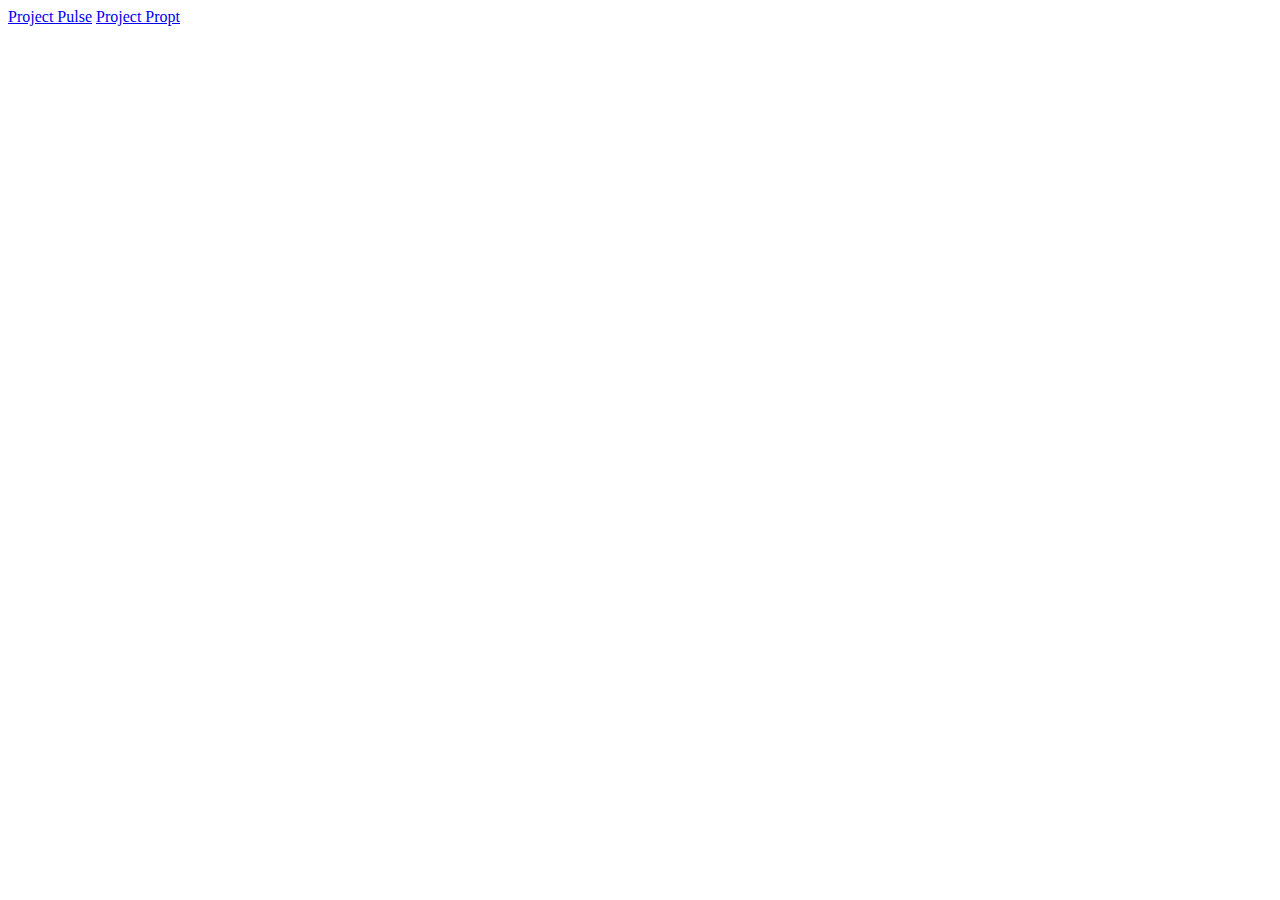
<file: index.html>
<!DOCTYPE html>
<html lang="ru">
<head>
    <meta charset="UTF-8">
    <meta name="viewport" content="width=device-width, initial-scale=1.0">
    <title>portfolio</title>
</head>
<body>
    <header>
        <a href="pulse/index.html">Project Pulse</a>
        <a href="propt/index.html">Project Propt</a>
    </header>
</body>
</html>
</file>
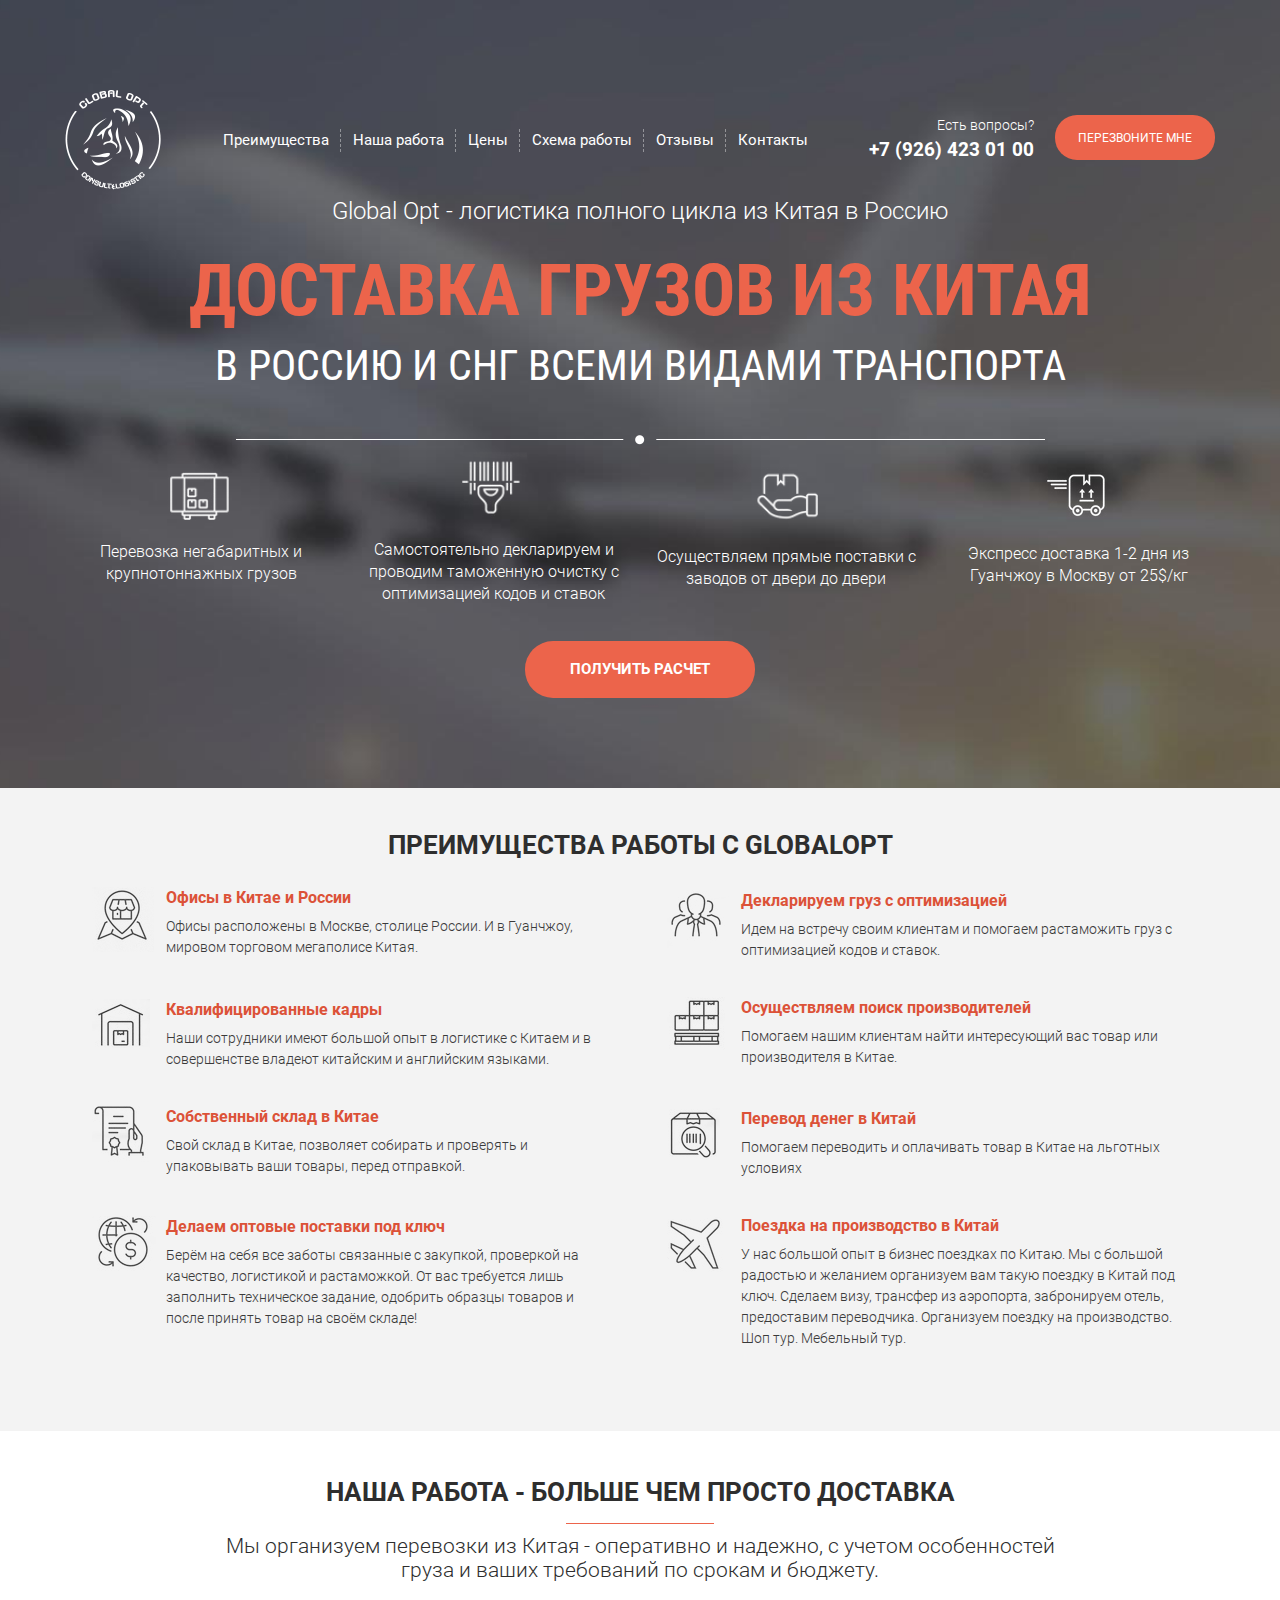
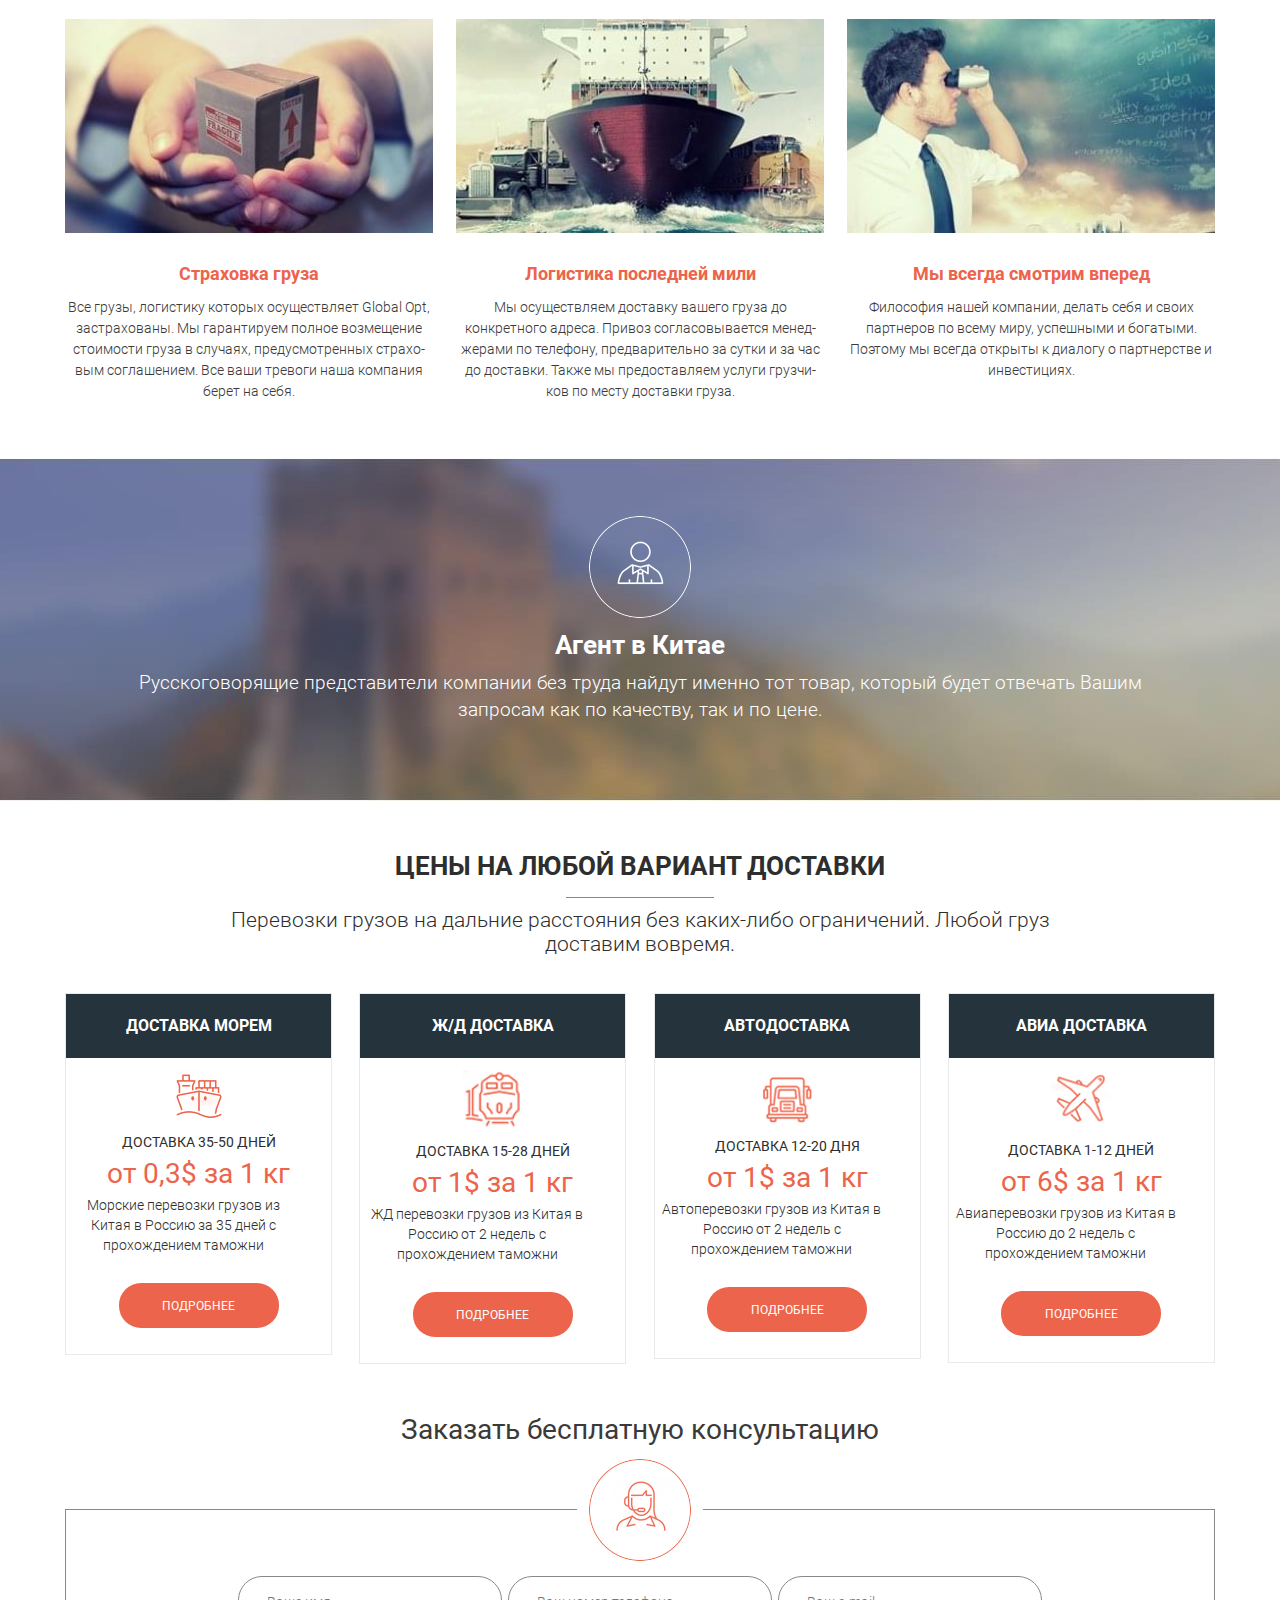
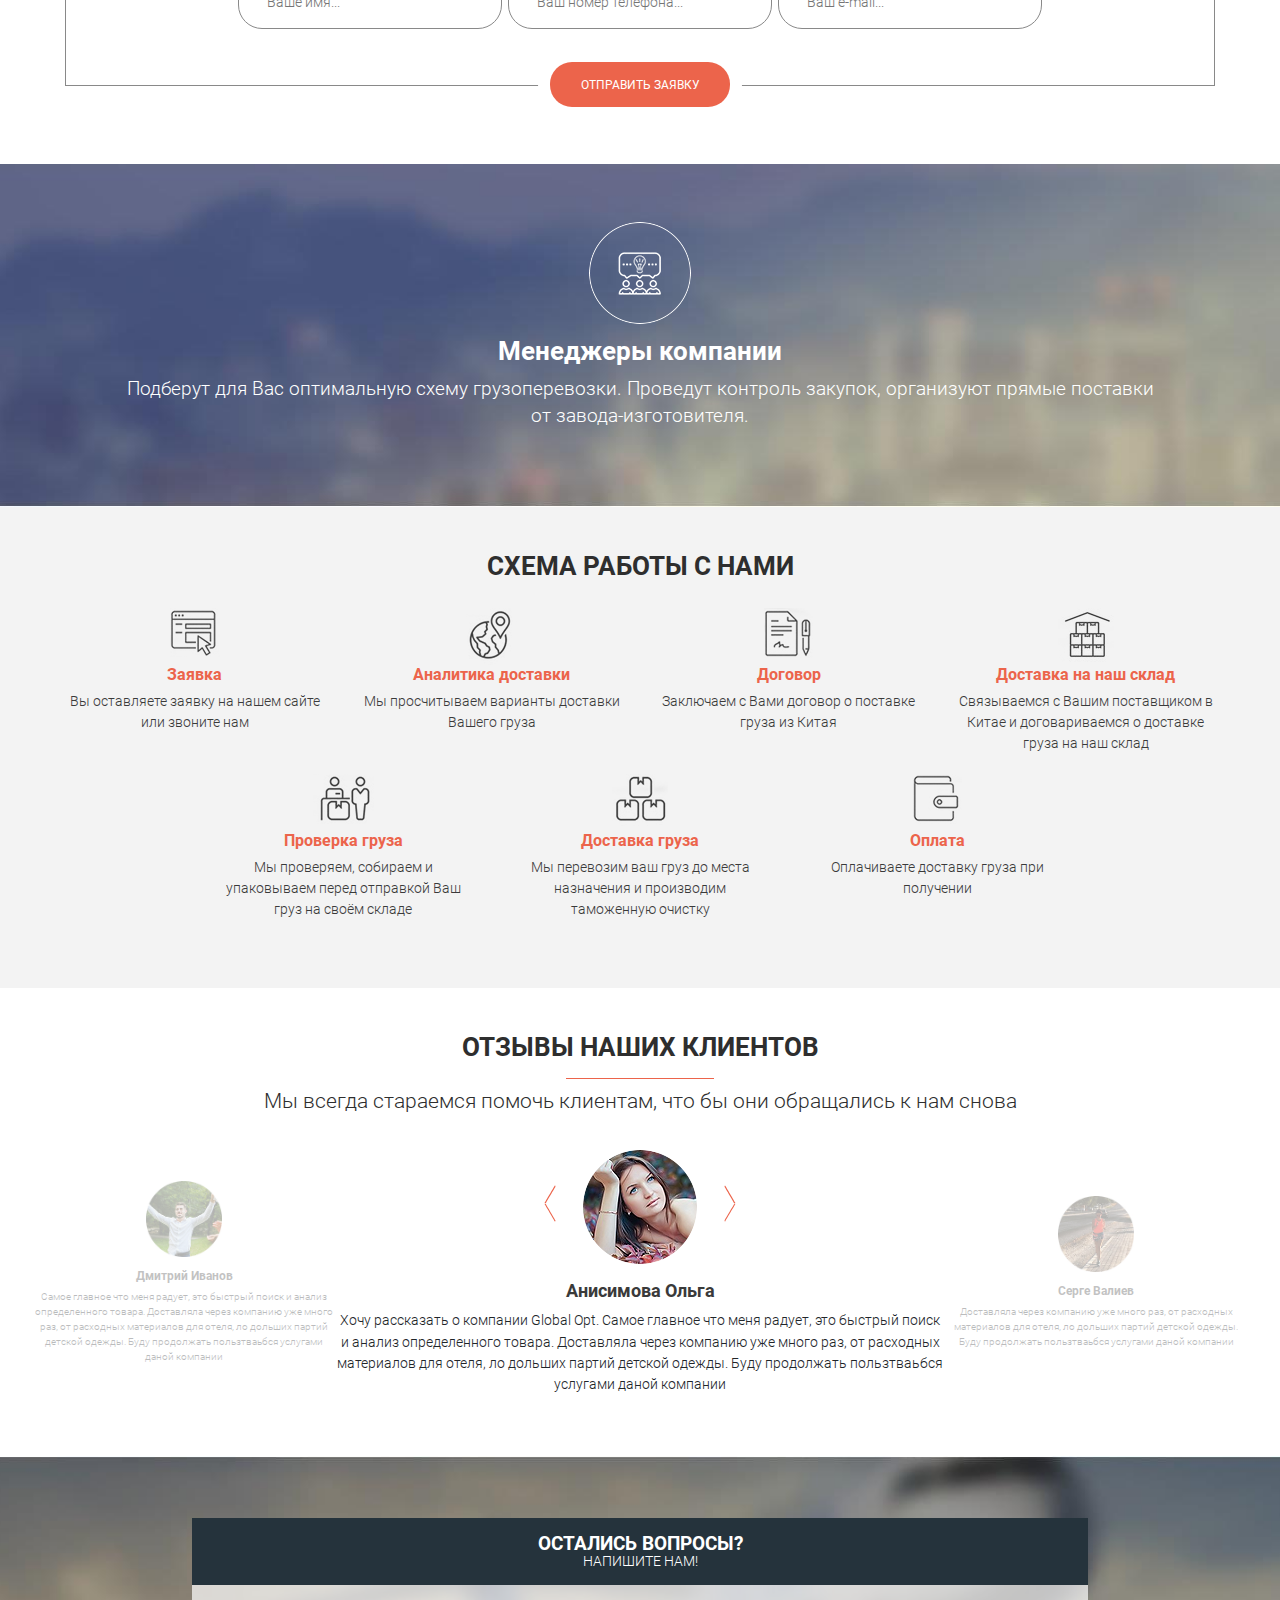
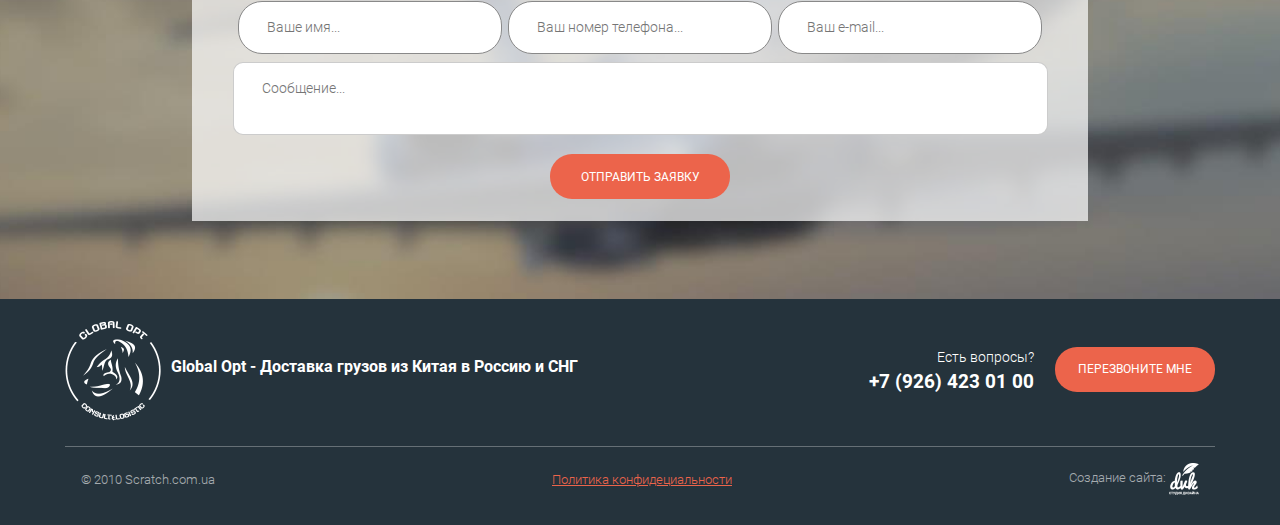
<file: propt/index.html>
<!DOCTYPE html><html lang="ru"><head><meta charset="UTF-8"><meta name="viewport" content="width=device-width,initial-scale=1"><title>Доставка грузов</title><link rel="stylesheet" href="css/styles.min.css"><link rel="icon" href="icons/favicon.ico" type="image/x-icon"></head><body><div class="promo" id="up"><div class="container"><header class="header"><a href="#promo" class="header__logo"><img src="icons/promo/logo.png" alt="logo"></a><div class="menu" id="menu"><div class="hamburger" id="hamburger"><span></span> <span></span> <span></span></div></div><nav class="header__nav" id="nav"><a href="#features" class="header__link">Преимущества</a> <a href="#work" class="header__link">Наша работа</a> <a href="#price" class="header__link">Цены</a> <a href="#scheme" class="header__link">Схема работы</a> <a href="#feedback" class="header__link">Отзывы</a> <a href="#map" class="header__link">Контакты</a></nav><div class="callback"><div class="callback__call"><div class="callback__text">Есть вопросы?</div><a href="tel:79264230100" class="callback__phone">+7 (926) 423 01 00</a></div><button class="btn btn_call call">Перезвоните мне</button></div></header><div class="promo__text">Global Opt - логистика полного цикла из Китая в Россию</div><h1 class="promo__header">ДОСТАВКА ГРУЗОВ ИЗ КИТАЯ</h1><h2 class="promo__subheader">В РОССИЮ И СНГ ВСЕМИ ВИДАМИ ТРАНСПОРТА</h2><div class="promo__line"><img src="icons/promo/line.png" alt="line"></div><div class="promo__list"><div class="promo__list-item"><div class="promo__img"><img src="icons/promo/icon1.png" alt="icon1"></div><div class="promo__descr">Перевозка негабаритных и крупнотоннажных грузов</div></div><div class="promo__list-item"><div class="promo__img"><img src="icons/promo/icon2.png" alt="icon2"></div><div class="promo__descr">Самостоятельно декларируем и проводим таможенную очистку с оптимизацией кодов и ставок</div></div><div class="promo__list-item"><div class="promo__img"><img src="icons/promo/icon3.png" alt="icon3"></div><div class="promo__descr">Осуществляем прямые поставки с заводов от двери до двери</div></div><div class="promo__list-item"><div class="promo__img"><img src="icons/promo/icon4.png" alt="icon4"></div><div class="promo__descr">Экспресс доставка 1-2 дня из Гуанчжоу в Москву от 25$/кг</div></div></div><button class="btn btn_big call">Получить расчет</button></div></div><section class="features" id="features"><div class="container"><h3 class="title">Преимущества работы с GlobalOpt</h3><div class="features__items"><div class="features__item"><div class="features__img"><img src="icons/features/item1.png" alt=""></div><div class="features__text"><div class="features__title">Офисы в Китае и России</div><div class="features__descr">Офисы расположены в Москве, столице России. И в Гуанчжоу, мировом торговом мегаполисе Китая.</div></div></div><div class="features__item"><div class="features__img"><img src="icons/features/item2.png" alt=""></div><div class="features__text"><div class="features__title">Декларируем груз с оптимизацией</div><div class="features__descr">Идем на встречу своим клиентам и помогаем растаможить груз с оптимизацией кодов и ставок.</div></div></div><div class="features__item"><div class="features__img"><img src="icons/features/item3.png" alt=""></div><div class="features__text"><div class="features__title">Квалифицированные кадры</div><div class="features__descr">Наши сотрудники имеют большой опыт в логистике с Китаем и в совершенстве владеют китайским и английским языками.</div></div></div><div class="features__item"><div class="features__img"><img src="icons/features/item4.png" alt=""></div><div class="features__text"><div class="features__title">Осуществляем поиск производителей</div><div class="features__descr">Помогаем нашим клиентам найти интересующий вас товар или производителя в Китае.</div></div></div><div class="features__item"><div class="features__img"><img src="icons/features/item5.png" alt=""></div><div class="features__text"><div class="features__title">Собственный склад в Китае</div><div class="features__descr">Свой склад в Китае, позволяет собирать и проверять и упаковывать ваши товары, перед отправкой.</div></div></div><div class="features__item"><div class="features__img"><img src="icons/features/item6.png" alt=""></div><div class="features__text"><div class="features__title">Перевод денег в Китай</div><div class="features__descr">Помогаем переводить и оплачивать товар в Китае на льготных условиях</div></div></div><div class="features__item"><div class="features__img"><img src="icons/features/item7.png" alt=""></div><div class="features__text"><div class="features__title">Делаем оптовые поставки под ключ</div><div class="features__descr">Берём на себя все заботы связанные с закупкой, проверкой на качество, логистикой и растаможкой. От вас требуется лишь заполнить техническое задание, одобрить образцы товаров и после принять товар на своём складе!</div></div></div><div class="features__item"><div class="features__img"><img src="icons/features/item8.png" alt=""></div><div class="features__text"><div class="features__title">Поездка на производство в Китай</div><div class="features__descr">У нас большой опыт в бизнес поездках по Китаю. Мы с большой радостью и желанием организуем вам такую поездку в Китай под ключ. Сделаем визу, трансфер из аэропорта, забронируем отель, предоставим переводчика. Организуем поездку на производство. Шоп тур. Мебельный тур.</div></div></div></div></div></section><section class="work" id="work"><div class="container"><h3 class="title title_lined">Наша работа - больше чем просто доставка</h3><div class="subtitle">Мы организуем перевозки из Китая - оперативно и надежно, с учетом особенностей груза и ваших требований по срокам и бюджету.</div><div class="work__items"><div class="work__item"><div class="work__img"><img src="img/features/img_features1.jpg" alt="features"></div><div class="work__title">Страховка груза</div><div class="work__descr">Все грузы, логистику которых осуществляет Global Opt, застрахованы. Мы гарантируем полное возмещение стоимости груза в случаях, предусмотренных страхо- вым соглашением. Все ваши тревоги наша компания берет на себя.</div></div><div class="work__item"><div class="work__img"><img src="img/features/img_features2.jpg" alt="features"></div><div class="work__title">Логистика последней мили</div><div class="work__descr">Мы осуществляем доставку вашего груза до конкретного адреса. Привоз согласовывается менед- жерами по телефону, предварительно за сутки и за час до доставки. Также мы предоставляем услуги грузчи- ков по месту доставки груза.</div></div><div class="work__item"><div class="work__img"><img src="img/features/img_features3.jpg" alt="features"></div><div class="work__title">Мы всегда смотрим вперед</div><div class="work__descr">Философия нашей компании, делать себя и своих партнеров по всему миру, успешными и богатыми. Поэтому мы всегда открыты к диалогу о партнерстве и инвестициях.</div></div></div></div></section><section class="agent"><div class="container"><img src="icons/agent.png" alt="agent" class="agent__img"><h3 class="agent__title">Агент в Китае</h3><div class="agent__subtitle">Русскоговорящие представители компании без труда найдут именно тот товар, который будет отвечать Вашим запросам как по качеству, так и по цене.</div></div></section><section class="price" id="price"><div class="container"><h3 class="title title_lined">Цены на любой вариант доставки</h3><div class="subtitle">Перевозки грузов на дальние расстояния без каких-либо ограничений. Любой груз доставим вовремя.</div><div class="price__items"><div class="price-item"><div class="price-item__header">Доставка морем</div><div class="price-item__icon"><img src="icons/delivery/item_delivery1.png" alt=""></div><div class="price-item__subheader">Доставка 35-50 дней</div><div class="price-item__price">от 0,3$ за 1 кг</div><div class="price-item__descr">Морские перевозки грузов из Китая в Россию за 35 дней с прохождением таможни</div><button class="btn btn_ma call">Подробнее</button></div><div class="price-item"><div class="price-item__header">Ж/Д доставка</div><div class="price-item__icon"><img src="icons/delivery/item_delivery2.png" alt=""></div><div class="price-item__subheader">Доставка 15-28 дней</div><div class="price-item__price">от 1$ за 1 кг</div><div class="price-item__descr">ЖД перевозки грузов из Китая в Россию от 2 недель с прохождением таможни</div><button class="btn btn_ma call">Подробнее</button></div><div class="price-item"><div class="price-item__header">Автодоставка</div><div class="price-item__icon"><img src="icons/delivery/item_delivery3.png" alt=""></div><div class="price-item__subheader">Доставка 12-20 дня</div><div class="price-item__price">от 1$ за 1 кг</div><div class="price-item__descr">Автоперевозки грузов из Китая в Россию от 2 недель с прохождением таможни</div><button class="btn btn_ma call">Подробнее</button></div><div class="price-item"><div class="price-item__header">Авиа доставка</div><div class="price-item__icon"><img src="icons/delivery/item_delivery4.png" alt=""></div><div class="price-item__subheader">Доставка 1-12 дней</div><div class="price-item__price">от 6$ за 1 кг</div><div class="price-item__descr">Авиаперевозки грузов из Китая в Россию до 2 недель с прохождением таможни</div><button class="btn btn_ma call">Подробнее</button></div></div></div></section><section class="consultation"><div class="container"><h3 class="consultation__header">Заказать бесплатную консультацию</h3><div class="consultation__box"><div class="consultation__icon"><img src="icons/delivery/icon_consultation.png" alt="consultation__icon"></div><form action="#" class="order-form" id="form_consultation"><div><input required type="text" name="name" class="order-form__input" placeholder="Ваше имя..."></div><div><input required type="number" name="phone" class="order-form__input" placeholder="Ваш номер телефона..."></div><div><input required type="email" name="email" class="order-form__input" placeholder="Ваш e-mail..."></div><button class="btn btn_positioned">Отправить заявку</button></form></div></div></section><section class="agent agent_second-bg"><div class="container"><img src="icons/icon_manager.png" alt="manager" class="agent__img"><h3 class="agent__title">Менеджеры компании</h3><div class="agent__subtitle">Подберут для Вас оптимальную схему грузоперевозки. Проведут контроль закупок, организуют прямые поставки от завода-изготовителя.</div></div></section><section class="scheme" id="scheme"><h3 class="title">Схема работы с нами</h3><div class="scheme__items"><div class="scheme__item"><div class="scheme__img"><img src="icons/scheme/icon_scheme1.png" alt="icon1"></div><div class="scheme__title">Заявка</div><div class="scheme__text">Вы оставляете заявку на нашем сайте или звоните нам</div></div><div class="scheme__item"><div class="scheme__img"><img src="icons/scheme/icon_scheme2.png" alt="icon2"></div><div class="scheme__title">Аналитика доставки</div><div class="scheme__text">Мы просчитываем варианты доставки Вашего груза</div></div><div class="scheme__item"><div class="scheme__img"><img src="icons/scheme/icon_scheme3.png" alt="icon3"></div><div class="scheme__title">Договор</div><div class="scheme__text">Заключаем с Вами договор о поставке груза из Китая</div></div><div class="scheme__item"><div class="scheme__img"><img src="icons/scheme/icon_scheme4.png" alt="icon4"></div><div class="scheme__title">Доставка на наш склад</div><div class="scheme__text">Связываемся с Вашим поставщиком в Китае и договариваемся о доставке груза на наш склад</div></div><div class="scheme__item"><div class="scheme__img"><img src="icons/scheme/icon_scheme5.png" alt="icon5"></div><div class="scheme__title">Проверка груза</div><div class="scheme__text">Мы проверяем, собираем и упаковываем перед отправкой Ваш груз на своём складе</div></div><div class="scheme__item"><div class="scheme__img"><img src="icons/scheme/icon_scheme6.png" alt="icon6"></div><div class="scheme__title">Доставка груза</div><div class="scheme__text">Мы перевозим ваш груз до места назначения и производим таможенную очистку</div></div><div class="scheme__item"><div class="scheme__img"><img src="icons/scheme/icon_scheme7.png" alt="icon7"></div><div class="scheme__title">Оплата</div><div class="scheme__text">Оплачиваете доставку груза при получении</div></div></div></section><section class="feedback" id="feedback"><h3 class="title title_lined">отзывы наших клиентов</h3><div class="subtitle">Мы всегда стараемся помочь клиентам, что бы они обращались к нам снова</div><div class="feedback__slider"><div class="feedback__item"><div class="feedback__img"><div class="feedback__left"></div><img src="icons/feedback/feedback2.jpg" alt="user1"><div class="feedback__right"></div></div><div class="feedback__name">Дмитрий Иванов</div><div class="feedback__text">Самое главное что меня радует, это быстрый поиск и анализ определенного товара. Доставляла через компанию уже много раз, от расходных материалов для отеля, ло дольших партий детской одежды. Буду продолжать пользтваьбся услугами даной компании</div></div><div class="feedback__item feedback__item_active"><div class="feedback__img"><div class="feedback__left"></div><img src="icons/feedback/feedback1.png" alt="user2"><div class="feedback__right"></div></div><div class="feedback__name">Анисимова Ольга</div><div class="feedback__text">Хочу рассказать о компании Global Opt. Самое главное что меня радует, это быстрый поиск и анализ определенного товара. Доставляла через компанию уже много раз, от расходных материалов для отеля, ло дольших партий детской одежды. Буду продолжать пользтваьбся услугами даной компании</div></div><div class="feedback__item"><div class="feedback__img"><div class="feedback__left"></div><img src="icons/feedback/feedback3.jpg" alt="user3"><div class="feedback__right"></div></div><div class="feedback__name">Серге Валиев</div><div class="feedback__text">Доставляла через компанию уже много раз, от расходных материалов для отеля, ло дольших партий детской одежды. Буду продолжать пользтваьбся услугами даной компании</div></div></div></section><section class="quest"><div class="quest__box"><div class="quest__text"><h3 class="quest__header">Остались вопросы?</h3><div class="quest__subheader">Напишите нам!</div></div><form action="#" class="order-form" id="form_quest"><div><input required type="text" name="name" class="order-form__input" placeholder="Ваше имя..."></div><div><input required type="number" name="phone" class="order-form__input" placeholder="Ваш номер телефона..."></div><div><input required type="email" name="email" class="order-form__input" placeholder="Ваш e-mail..."></div><div><textarea name="message" placeholder="Сообщение..." class="order-form__textarea order-form__textarea_margin"></textarea></div><button class="btn btn_w180 btn_ma">Отправить заявку</button></form></div></section><div class="map" id="map"><script type="text/javascript" charset="utf-8" async src="https://api-maps.yandex.ru/services/constructor/1.0/js/?um=constructor%3A7bf9304ff90ec3e7d4ef4911fc7f47ab9c299b23eb38f3763ecd826cbae2ed99&amp;width=100%25&amp;height=455&amp;lang=ru_RU&amp;scroll=false"></script></div><footer class="footer"><div class="container"><div class="footer__top"><a href="#promo" class="footer__logo"><img src="icons/promo/logo.png" alt="logo"></a><h4 class="footer__title">Global Opt - Доставка грузов из Китая в Россию и СНГ</h4><div class="callback callback_ml"><div class="callback__call"><div class="callback__text">Есть вопросы?</div><a href="tel:79264230100" class="callback__phone">+7 (926) 423 01 00</a></div><button class="btn btn_call call">Перезвоните мне</button></div></div><div class="footer__links"><a href="#" class="footer__link">© 2010 Scratch.com.ua</a> <a href="#" class="footer__police">Политика конфидециальности</a> <a href="#" class="footer__link">Создание сайта: <img src="icons/logo2.png" alt="logo2"></a></div></div></footer><div class="modal"><div class="modal__box"><div class="modal__close">&times;</div><div class="consultation__box"><div class="consultation__icon"><img src="icons/delivery/icon_consultation.png" alt="consultation__icon"></div><form action="#" class="order-form order-form_mb" id="form_modal"><div><input required type="text" name="name" class="order-form__input order-form__input_mb" placeholder="Ваше имя..."></div><div><input required type="number" name="phone" class="order-form__input order-form__input_mb" placeholder="Ваш номер телефона..."></div><div><input required type="email" name="email" class="order-form__input order-form__input_mb" placeholder="Ваш e-mail..."></div><button class="btn btn_positioned">Отправить заявку</button></form></div></div></div><a href="#up" class="up"><img src="icons/up.svg" alt="up"></a><script src="js/bundle.js"></script></body></html>
</file>
<file: propt/css/styles.min.css>
*,::after,::before{box-sizing:border-box}html{font-family:sans-serif;line-height:1.15;-webkit-text-size-adjust:100%;-webkit-tap-highlight-color:transparent}article,aside,figcaption,figure,footer,header,hgroup,main,nav,section{display:block}body{margin:0;font-family:-apple-system,BlinkMacSystemFont,"Segoe UI",Roboto,"Helvetica Neue",Arial,"Noto Sans",sans-serif,"Apple Color Emoji","Segoe UI Emoji","Segoe UI Symbol","Noto Color Emoji";font-size:1rem;font-weight:400;line-height:1.5;color:#212529;text-align:left;background-color:#fff}[tabindex="-1"]:focus{outline:0}hr{box-sizing:content-box;height:0;overflow:visible}h1,h2,h3,h4,h5,h6{margin-top:0;margin-bottom:.5rem}p{margin-top:0;margin-bottom:1rem}abbr[data-original-title],abbr[title]{text-decoration:underline;-webkit-text-decoration:underline dotted;text-decoration:underline dotted;cursor:help;border-bottom:0;-webkit-text-decoration-skip-ink:none;text-decoration-skip-ink:none}address{margin-bottom:1rem;font-style:normal;line-height:inherit}dl,ol,ul{margin-top:0;margin-bottom:1rem}dl ol,dl ul,ol ol,ol ul,ul ol,ul ul{margin-bottom:0}dt{font-weight:700}dd{margin-bottom:.5rem;margin-left:0}blockquote{margin:0 0 1rem}b,strong{font-weight:bolder}small{font-size:80%}sub,sup{position:relative;font-size:75%;line-height:0;vertical-align:baseline}sub{bottom:-.25em}sup{top:-.5em}a{color:#007bff;text-decoration:none;background-color:transparent}a:hover{color:#0056b3;text-decoration:underline}a:not([href]):not([tabindex]){color:inherit;text-decoration:none}a:not([href]):not([tabindex]):focus,a:not([href]):not([tabindex]):hover{color:inherit;text-decoration:none}a:not([href]):not([tabindex]):focus{outline:0}code,kbd,pre,samp{font-family:SFMono-Regular,Menlo,Monaco,Consolas,"Liberation Mono","Courier New",monospace;font-size:1em}pre{margin-top:0;margin-bottom:1rem;overflow:auto}figure{margin:0 0 1rem}img{vertical-align:middle;border-style:none}svg{overflow:hidden;vertical-align:middle}table{border-collapse:collapse}caption{padding-top:.75rem;padding-bottom:.75rem;color:#6c757d;text-align:left;caption-side:bottom}th{text-align:inherit}label{display:inline-block;margin-bottom:.5rem}button{border-radius:0}button:focus{outline:1px dotted;outline:5px auto -webkit-focus-ring-color}button,input,optgroup,select,textarea{margin:0;font-family:inherit;font-size:inherit;line-height:inherit}button,input{overflow:visible}button[type=checkbox],button[type=radio],input[type=checkbox],input[type=radio]{box-sizing:border-box;padding:0}button[type=date],button[type=datetime-local],button[type=month],button[type=time],input[type=date],input[type=datetime-local],input[type=month],input[type=time]{-webkit-appearance:listbox}button,select{text-transform:none}select{word-wrap:normal}[type=button],[type=reset],[type=submit],button{-webkit-appearance:button}[type=button]:not(:disabled),[type=reset]:not(:disabled),[type=submit]:not(:disabled),button:not(:disabled){cursor:pointer}[type=button]::-moz-focus-inner,[type=reset]::-moz-focus-inner,[type=submit]::-moz-focus-inner,button::-moz-focus-inner{padding:0;border-style:none}textarea{overflow:auto;resize:vertical}fieldset{min-width:0;padding:0;margin:0;border:0}legend{display:block;width:100%;max-width:100%;padding:0;margin-bottom:.5rem;font-size:1.5rem;line-height:inherit;color:inherit;white-space:normal}progress{vertical-align:baseline}[type=number]::-webkit-inner-spin-button,[type=number]::-webkit-outer-spin-button{height:auto}[type=search]{outline-offset:-2px;-webkit-appearance:none}[type=search]::-webkit-search-decoration{-webkit-appearance:none}::-webkit-file-upload-button{font:inherit;-webkit-appearance:button}output{display:inline-block}summary{display:list-item;cursor:pointer}template{display:none}[hidden]{display:none}@font-face{font-family:'Roboto Condensed';font-display:swap;src:url(../fonts/RobotoCondensed-Bold.eot);src:url(../fonts/RobotoCondensed-Bold.eot?#iefix) format("embedded-opentype"),url(../fonts/RobotoCondensed-Bold.woff2) format("woff2"),url(../fonts/RobotoCondensed-Bold.woff) format("woff");font-weight:700;font-style:normal;font-display:swap}@font-face{font-family:'Roboto Condensed';font-display:swap;src:url(../fonts/RobotoCondensed-Regular.eot);src:url(../fonts/RobotoCondensed-Regular.eot?#iefix) format("embedded-opentype"),url(../fonts/RobotoCondensed-Regular.woff2) format("woff2"),url(../fonts/RobotoCondensed-Regular.woff) format("woff");font-weight:400;font-style:normal;font-display:swap}@font-face{font-family:Roboto;font-display:swap;src:url(../fonts/Roboto-Bold.eot);src:url(../fonts/Roboto-Bold.eot?#iefix) format("embedded-opentype"),url(../fonts/Roboto-Bold.woff2) format("woff2"),url(../fonts/Roboto-Bold.woff) format("woff");font-weight:700;font-style:normal;font-display:swap}@font-face{font-family:Roboto;font-display:swap;src:url(../fonts/Roboto-Regular.eot);src:url(../fonts/Roboto-Regular.eot?#iefix) format("embedded-opentype"),url(../fonts/Roboto-Regular.woff2) format("woff2"),url(../fonts/Roboto-Regular.woff) format("woff");font-weight:400;font-style:normal;font-display:swap}@font-face{font-family:Roboto;font-display:swap;src:url(../fonts/Roboto-Light.eot);src:url(../fonts/Roboto-Light.eot?#iefix) format("embedded-opentype"),url(../fonts/Roboto-Light.woff2) format("woff2"),url(../fonts/Roboto-Light.woff) format("woff");font-weight:300;font-style:normal;font-display:swap}.promo{padding:90px 0 90px;min-height:680px;background:url(../img/bg/bg1.jpg) center center/cover no-repeat}.promo__text{font-size:24px;line-height:1.2;font-weight:300;color:#fff;margin-bottom:22px;text-align:center}.promo__header{font-family:"Roboto Condensed";font-size:72px;line-height:1.2;font-weight:700;text-transform:uppercase;color:#ec644b;margin-bottom:7px;text-align:center}.promo__subheader{font-family:"Roboto Condensed";font-size:42px;line-height:1.2;font-weight:400;text-transform:uppercase;color:#fff;margin-bottom:36px;text-align:center}.promo__line{max-width:809px;margin:0 auto}.promo__line img{width:100%}.promo__list{display:flex;justify-content:space-between;align-items:center;margin-bottom:36px}.promo__list-item{width:262px;margin:0 5px}.promo__img{margin:0 auto 20px;max-width:67px}.promo__img img{width:100%}.promo__descr{text-align:center;font-size:16px;line-height:22px;font-weight:300;color:#fff}.btn{width:160px;height:45px;background-color:#ec644b;font-size:12px;line-height:22px;font-weight:400;text-transform:uppercase;color:#fff;outline:0;border:none;border-radius:22px;display:block}.btn:hover{background-color:#dc5238}.btn:active{background-color:#dc5238}.btn_big{width:230px;height:57px;font-size:15px;line-height:17px;font-weight:700;border-radius:28px;margin:0 auto}.btn_ma{margin:0 auto}.btn_positioned{width:180px;position:absolute;bottom:-22px;left:50%;transform:translateX(-50%);box-shadow:0 0 0 12px #fff}.btn_w180{width:180px}.header{display:flex;align-items:center;justify-content:space-between;margin-bottom:7px}.header__logo{max-width:96px}.header__logo:hover{opacity:.7}.header__logo:active{opacity:.5}.header__logo img{width:100%}.header__nav{display:flex;justify-content:center;transition:all 1s}.header__link{font-family:Roboto;display:block;font-size:15px;line-height:16px;font-weight:400;color:#fff;text-decoration:none;padding:5px 0;margin:0 12px;position:relative}.header__link:hover{color:#ec644b;border-bottom:1px solid #ec644b;text-decoration:none}.header__link:active{color:#dc5238}.header__link::after{content:'';display:block;width:0;height:23px;position:absolute;border-right:1px dashed rgba(255,255,255,.4);top:2px;right:-12px}.header__link:nth-child(6)::after{display:none}.header__title{font-size:16px;line-height:20px;font-weight:700;color:#fff;margin:0 auto 10px 0}.features{min-height:590px;background-color:#f3f3f3;padding:46px 0}.features__items{display:flex;flex-wrap:wrap;justify-content:space-around;align-items:baseline}.features__item{display:flex;justify-content:space-between;align-items:flex-start;width:521px;margin-bottom:36px}.features__title{font-size:16px;line-height:22px;font-weight:700;color:#dc5238;margin-bottom:7px}.features__descr{font-size:14px;font-weight:300;color:#3a3a3a}.features__text{max-width:447px}.title{font-size:26px;line-height:23px;font-weight:700;text-transform:uppercase;color:#2e2e2e;margin-bottom:30px;text-align:center}.title_lined{position:relative}.title_lined::after{position:absolute;content:'';display:block;background-color:#ec644b;width:148px;height:1px;bottom:-20px;left:50%;transform:translateX(-50%)}.subtitle{font-size:21px;line-height:24px;font-weight:300;color:#2e2e2e;text-align:center;width:86%;max-width:880px;margin:0 auto;margin-bottom:37px}.work{padding:50px 0 56px;min-height:620px}.work__item{width:32%}.work__items{display:flex;justify-content:space-between;align-items:flex-start;flex-wrap:wrap}.work__img{width:100%;margin-bottom:30px}.work__img img{width:100%}.work__title{font-size:18px;line-height:22px;font-weight:700;color:#ec644b;text-align:center;margin-bottom:12px}.work__descr{font-size:14px;font-weight:300;color:#3a3a3a;text-align:center}.agent{padding:58px 0 78px;background:url(../img/bg/bg2.jpg) center center/cover no-repeat;min-height:342px}.agent__img{width:102px;margin:0 auto 16px;display:block}.agent__title{font-size:26px;line-height:23px;font-weight:700;color:#fff;margin-bottom:12px;text-align:center}.agent__subtitle{font-size:19px;line-height:27px;font-weight:300;color:#fff;text-align:center;width:90%;margin:0 auto}.agent_second-bg{background:url(../img/bg/bg3.jpg) center center/cover no-repeat}.price{padding:54px 0}.price__items{display:flex;justify-content:space-between;align-items:flex-start}.price-item{width:267px;padding-bottom:26px;border:1px solid #e9e9e9}.price-item__header{background-color:#25333c;padding:20px 0;font-size:16px;font-weight:700;text-transform:uppercase;color:#fff;text-align:center;margin-bottom:12px}.price-item__icon{display:block;margin:0 auto;max-width:60px;margin-bottom:10px}.price-item__icon img{width:100%}.price-item__subheader{font-size:14px;font-weight:400;text-transform:uppercase;color:#2e2e2e;text-align:center}.price-item__price{font-size:28px;text-transform:none;color:#ec644b;text-align:center}.price-item__descr{font-size:14px;line-height:20px;font-weight:300;color:#2e2e2e;text-align:center;max-width:234px;margin-bottom:28px}.scheme{min-height:454px;background-color:#f3f3f3;padding:48px 0}.scheme__items{display:flex;flex-wrap:wrap;justify-content:center;align-items:flex-start;max-width:1188px;margin:0 auto}.scheme__item{text-align:center;margin-bottom:20px;margin:0 20px 20px}.scheme__img{margin-bottom:8px;width:61px;height:57px;margin:0 auto}.scheme__img img{max-width:61px}.scheme__title{font-size:16px;line-height:20px;font-weight:700;color:#ec644b;margin-bottom:6px}.scheme__text{font-size:14px;font-weight:300;color:#3a3a3a;max-width:257px}.consultation{padding-bottom:56px;background-color:#fff;min-height:346px}.consultation__header{font-size:28px;line-height:23px;font-weight:400;color:#3a3a3a;margin-bottom:68px;text-align:center}.consultation__box{width:100%;border:1px solid #898989;position:relative;padding:66px 0 56px;text-align:center}.consultation__icon{position:absolute;top:-51px;left:50%;transform:translateX(-50%);width:102px;box-shadow:0 0 0 12px #fff;background-color:#fff}.consultation__icon img{width:100%}.order-form>div{width:270px;display:inline;position:relative}.order-form__input{width:264px;padding:15px 28px;font-size:14px;font-weight:300;color:#2e2e2e;border-radius:24px;border:1px solid #898989;margin:0 3px}.order-form__input_mb{margin-bottom:15px}.order-form__textarea{width:815px;height:73px;background-color:#fff;border:1px solid rgba(0,0,0,.2);border-radius:10px;padding:15px 28px;font-size:14px;font-weight:300;color:#2e2e2e;resize:none}.order-form__textarea_margin{margin:8px 0 12px}.feedback{padding:48px 0 60px;min-height:468px}.feedback__slider{display:flex;justify-content:space-between;align-items:center;width:95%;margin:0 auto}.feedback__img{width:76px;margin:0 auto;margin-bottom:10px}.feedback__img img{width:100%}.feedback__name{font-size:12px;font-weight:700;color:#3a3a3a;margin-bottom:4px;text-align:center}.feedback__text{font-size:10px;font-weight:300;text-align:center;display:block}.feedback__left,.feedback__right{display:none}.feedback__item{opacity:.3;width:25%}.feedback__item_active{width:50%;opacity:1;transition:all .5s}.feedback__item_active .feedback__img{width:114px;margin-bottom:16px;position:relative}.feedback__item_active .feedback__right{background:url(../icons/feedback/right.svg) no-repeat;right:-40px}.feedback__item_active .feedback__left{background:url(../icons/feedback/left.svg) no-repeat;left:-40px}.feedback__item_active .feedback__left,.feedback__item_active .feedback__right{display:block;width:14px;height:46px;background-size:contain;position:absolute;top:50%;transform:translateY(-50%)}.feedback__item_active .feedback__left:hover,.feedback__item_active .feedback__right:hover{cursor:pointer}.feedback__item_active .feedback__left:hover,.feedback__item_active .feedback__right:hover{opacity:.7}.feedback__item_active .feedback__left:active,.feedback__item_active .feedback__right:active{opacity:.5}.feedback__item_active .feedback__name{font-size:18px;line-height:22px;margin-bottom:8px}.feedback__item_active .feedback__text{font-size:14.1px;font-weight:300}.quest{min-height:438px;background:url(../img/bg/bg4.jpg) center center/cover no-repeat;padding:62px 0 78px}.quest__box{width:896px;margin:0 auto;background-color:rgba(255,255,255,.7);text-align:center;padding-bottom:22px}.quest__text{padding:16px 0;background-color:#25333c;margin-bottom:16px}.quest__header{font-size:19px;line-height:20px;margin:0;font-weight:700;text-transform:uppercase;color:#fff}.quest__subheader{font-size:14px;line-height:15px;font-weight:300;text-transform:uppercase;color:#fff}.map iframe{width:100%;height:500px;border:0}.footer{min-height:201px;padding:22px 0 30px;background-color:#25333c}.footer__logo{width:96px;margin-right:10px}.footer__logo:hover{opacity:.7}.footer__logo:active{opacity:.5}.footer__title{font-size:16px;line-height:20px;font-weight:700;color:#fff;flex:1}.footer__links{border-top:1px solid rgba(255,255,255,.3);margin-top:25px;padding:16px 16px 0;display:flex;justify-content:space-between;align-items:center}.footer__link{font-size:13px;line-height:17px;font-weight:300;color:rgba(255,255,255,.6)}.footer__link:hover{color:rgba(255,255,255,.6)}.footer__link:hover{opacity:.7}.footer__link:active{opacity:.5}.footer__police{font-size:13px;line-height:17px;font-weight:300;text-decoration:underline;color:#ec644b}.footer__police:hover{color:#ec644b}.footer__police:active{color:#dc5238}.footer__police:hover{opacity:.7}.footer__police:active{opacity:.5}.footer__top{display:flex;justify-content:space-between;align-items:center}.menu{display:none;border-bottom:1px solid #898989;height:50px;position:fixed;top:0;width:100%;left:0;background-color:rgba(37,51,60,.7);z-index:100}.hamburger{display:none}.hamburger span{width:40px;height:4px;background-color:rgba(255,255,255,.8);display:block;position:absolute;right:10px;top:12px;border-radius:2px;transition:all 1s}.hamburger span:nth-child(2){top:22px}.hamburger span:nth-child(3){top:33px}.hamburger_active span:nth-child(1){transform:rotate(-45deg) translateY(9px) translateX(-6px)}.hamburger_active span:nth-child(2){transform:rotate(-45deg);opacity:0}.hamburger_active span:nth-child(3){transform:rotate(45deg) translateY(-8px) translateX(-6px)}.callback{display:flex;justify-content:space-between;width:346px}.callback__text{font-family:Roboto;font-size:14px;font-weight:300;color:#fff;text-align:right}.callback__phone{font-family:Roboto;font-size:19px;font-weight:700;color:#fff;text-align:right}.callback__phone:hover{color:#fff}.callback__phone:hover{opacity:.7}.callback__phone:active{opacity:.5}.modal{position:fixed;top:0;left:0;width:100%;height:100%;background-color:rgba(47,56,52,.5);display:none}.modal__box{width:600px;position:absolute;top:50%;transform:translateY(-50%) translateX(-50%);left:50%;background-color:#fff;padding:70px 50px 40px}.modal__close{font-size:60px;position:absolute;top:-18px;right:10px;font-weight:100;color:#494848}.modal__close:hover{cursor:pointer}.container{max-width:1250px;padding:0 50px;margin:0 auto}label.error{color:#000;position:absolute;top:46px;left:50%;transform:translateX(-50%);width:100%}input.error,textarea.error{box-shadow:0 0 7px 0 red;margin-bottom:40px}#message-error{top:-14px}.up{position:fixed;right:20px;bottom:20px;display:none}.up img{width:60px;height:60px}@media (max-width:1200px){.header__link{font-size:13px;margin:0 7px}.header__link::after{right:-9px}.header__phone{font-size:16px}.header__last{width:302px}.callback{width:302px}.callback__phone{font-size:16px}.btn{width:150px}.btn_big{width:230px}.btn_w180{width:180px}.btn_positioned{width:180px}.promo{padding-top:60px}.promo__header{font-size:70px}.promo__descr{max-width:250px;margin:0 auto}.features__item{width:446px}.features__text{max-width:366px}.subtitle{max-width:850px}.agent{padding-top:42px;min-height:300px}.price-item{margin:0 5px 30px}.price__items{justify-content:space-around;flex-wrap:wrap}}@media (max-width:996px){.header__phone{font-size:14px}.header__last{width:287px}.callback{width:287px}.callback__phone{font-size:14px}}@media (max-width:992px){.subtitle{font-size:19px}.work{padding-bottom:20px}.work__item{width:43%;margin-bottom:30px}.work__items{justify-content:space-around}.quest__box{width:94%}.order-form__input{width:32%}.order-form__input_mb{width:264px}.order-form__textarea{width:97%}.header{flex-wrap:wrap;justify-content:flex-end;margin-bottom:20px}.header__link{font-size:15px}.header__nav{margin-left:auto}.header__last{width:287px}.header__phone{font-size:14px}.callback{width:287px}.callback__phone{font-size:14px}.promo__header{font-size:53px}.promo__subheader{font-size:32px}.promo__descr{font-size:13px}.features__item{width:330px}.features__text{max-width:258px}label.error{font-size:15px;top:44px}}@media (max-width:768px){.container{padding:0 22px}.promo__text{font-size:20px}.promo__header{font-size:42px}.promo__subheader{font-size:26px}.promo__list{flex-wrap:wrap;justify-content:center;margin-bottom:0}.promo__list-item{margin-bottom:24px;width:256px}.title{font-size:22px}.subtitle{font-size:18px}.features__item{flex-direction:column;align-items:center;text-align:center;width:46%}.features__items{justify-content:space-around}.features__text{max-width:288px}.features__title{font-size:15px}.features__descr{font-size:13px}.menu{display:block}.hamburger{display:block}.price__items{flex-wrap:wrap}.price-item{width:256px}.header{justify-content:space-between}.header__title{font-size:14px}.header__nav{position:fixed;flex-direction:column;width:50%;top:50px;left:-100%;height:100%;background-color:rgba(37,51,60,.7);justify-content:flex-start;z-index:100}.header__nav_active{left:0}.header__link{padding:29px 20px;margin:5px 0;text-align:center;display:block;width:100%;font-size:20px}.header__link::after{top:64px;right:50%;transform:rotate(90deg)}.header__link:hover{color:#fff;border-bottom:none}.header__link:active{color:#fff}.work__img{margin-bottom:10px}.work__title{font-size:17px;margin-bottom:10px}.work__descr{font-size:13px}.work__item{width:47%}.agent{padding-bottom:50px}.agent__img{width:96px}.agent__title{font-size:24px}.agent__subtitle{font-size:17px}.order-form{display:flex;flex-direction:column;align-items:center}.order-form>div{width:60%}.order-form_mb>div{width:80%}.order-form__input{width:100%;margin:0 0 10px}.order-form__textarea{width:100%}.consultation__header{font-size:26px}.feedback__text{display:none}.feedback__item_active .feedback__text{display:block}.footer__top{flex-wrap:wrap}.footer__title{order:1;font-size:14px;text-align:center;margin:16px auto 0 auto;flex:auto}.callback_ml{margin-left:auto}label.error{top:60px}.modal__box{width:80%}#message-error{top:90px}}@media (max-width:576px){.header__logo{max-width:80px}.header__logo:hover{opacity:1}.header__logo:active{opacity:1}.header__nav{width:70%}.header__link:hover{color:#fff;border-bottom:none}.promo{padding-bottom:50px}.promo__text{font-size:16px}.promo__header{font-size:34px}.promo__subheader{font-size:21px;margin-bottom:14px}.promo__line{margin-bottom:20px}.promo__list-item{width:208px}.title{font-size:18px;margin-bottom:22px}.title_lined::after{bottom:-12px}.subtitle{font-size:16px;margin-bottom:30px}.features__title{font-size:14px}.features__descr{font-size:12px}.work{padding:40px 0 20px}.work__item{width:75%}.consultation__header{font-size:24px}.order-form__input{width:100%}.order-form__textarea{width:100%}.order-form>div{width:70%}.order-form_mb>div{width:80%}.scheme{padding:30px 0}.scheme__item{margin:0 4px 20px;width:47%}.scheme__text{max-width:inherit}.feedback{padding:36px 0}.feedback__img{width:60px}.feedback__item{width:14%}.feedback__item_active{width:70%}.feedback__item_active .feedback__img::after:hover,.feedback__item_active .feedback__img::before:hover{opacity:1}.feedback__item_active .feedback__img::after:active,.feedback__item_active .feedback__img::before:active{opacity:1}.quest{padding:40px 0}.footer{padding-bottom:20px}.footer__top{flex-wrap:wrap}.footer__title{order:1;font-size:14px;text-align:center;margin:16px auto 0 auto}.footer__links{flex-direction:column;align-items:center}.footer__links a{padding:10px}.footer__logo:hover{opacity:1}.footer__logo:active{opacity:1}.footer__link:hover{opacity:1}.footer__link:active{opacity:1}.footer__police:hover{opacity:1}.footer__police:active{opacity:1}.callback__phone:hover{opacity:1}.callback__phone:active{opacity:1}.btn:hover{color:#fff}.modal__box{padding:70px 26px 43px}}@media (max-width:480px){.subtitle{font-size:15px;width:96%}.header__last{width:auto}.header__nav{width:100%}.callback{width:auto}.btn_call{width:130px;margin-left:10px}.contaner{padding:0 16px}.promo{padding-bottom:30px}.promo__text{font-size:13px;margin-bottom:9px}.promo__header{font-size:28px}.promo__subheader{font-size:17px;margin-bottom:6px}.promo__line{margin-bottom:12px}.promo__list-item{display:flex;justify-content:space-between;width:274px;margin-bottom:8px}.promo__descr{width:200px}.title{font-size:15px}.features{padding:30px 0}.features__text{max-width:206px}.features__item{flex-direction:row;align-items:flex-start;text-align:left;width:280px}.agent__img{width:80px}.agent__title{font-size:20px}.agent__subtitle{font-size:14px}.price-item__header{padding:10px 0;font-size:14px}.price{padding:24px 0}.consultation__header{font-size:17px;margin-bottom:50px}.consultation__icon{width:80px;top:-40px}.consultation__box{padding-bottom:46px}.order-form__input{width:100%}.order-form__textarea{width:100%}.order-form>div{width:90%}.scheme__item{width:70%}.feedback__item{display:none}.feedback__item_active{display:block;width:90%;margin:0 auto}.footer__logo{margin-right:0}.modal__box{width:90%;padding:70px 10px 43px}}@media (max-width:401px){.container{padding:0 9px}.header__last{flex-direction:column;align-items:flex-end}.callback{flex-direction:column;align-items:flex-end}.promo__text{font-size:11px}.promo__header{font-size:24px}.promo__subheader{font-size:14px}.work__item{width:85%}.modal__box{width:98%;padding:70px 10px 43px}}*{font-family:Roboto;font-weight:400}.show{display:block}
</file>
